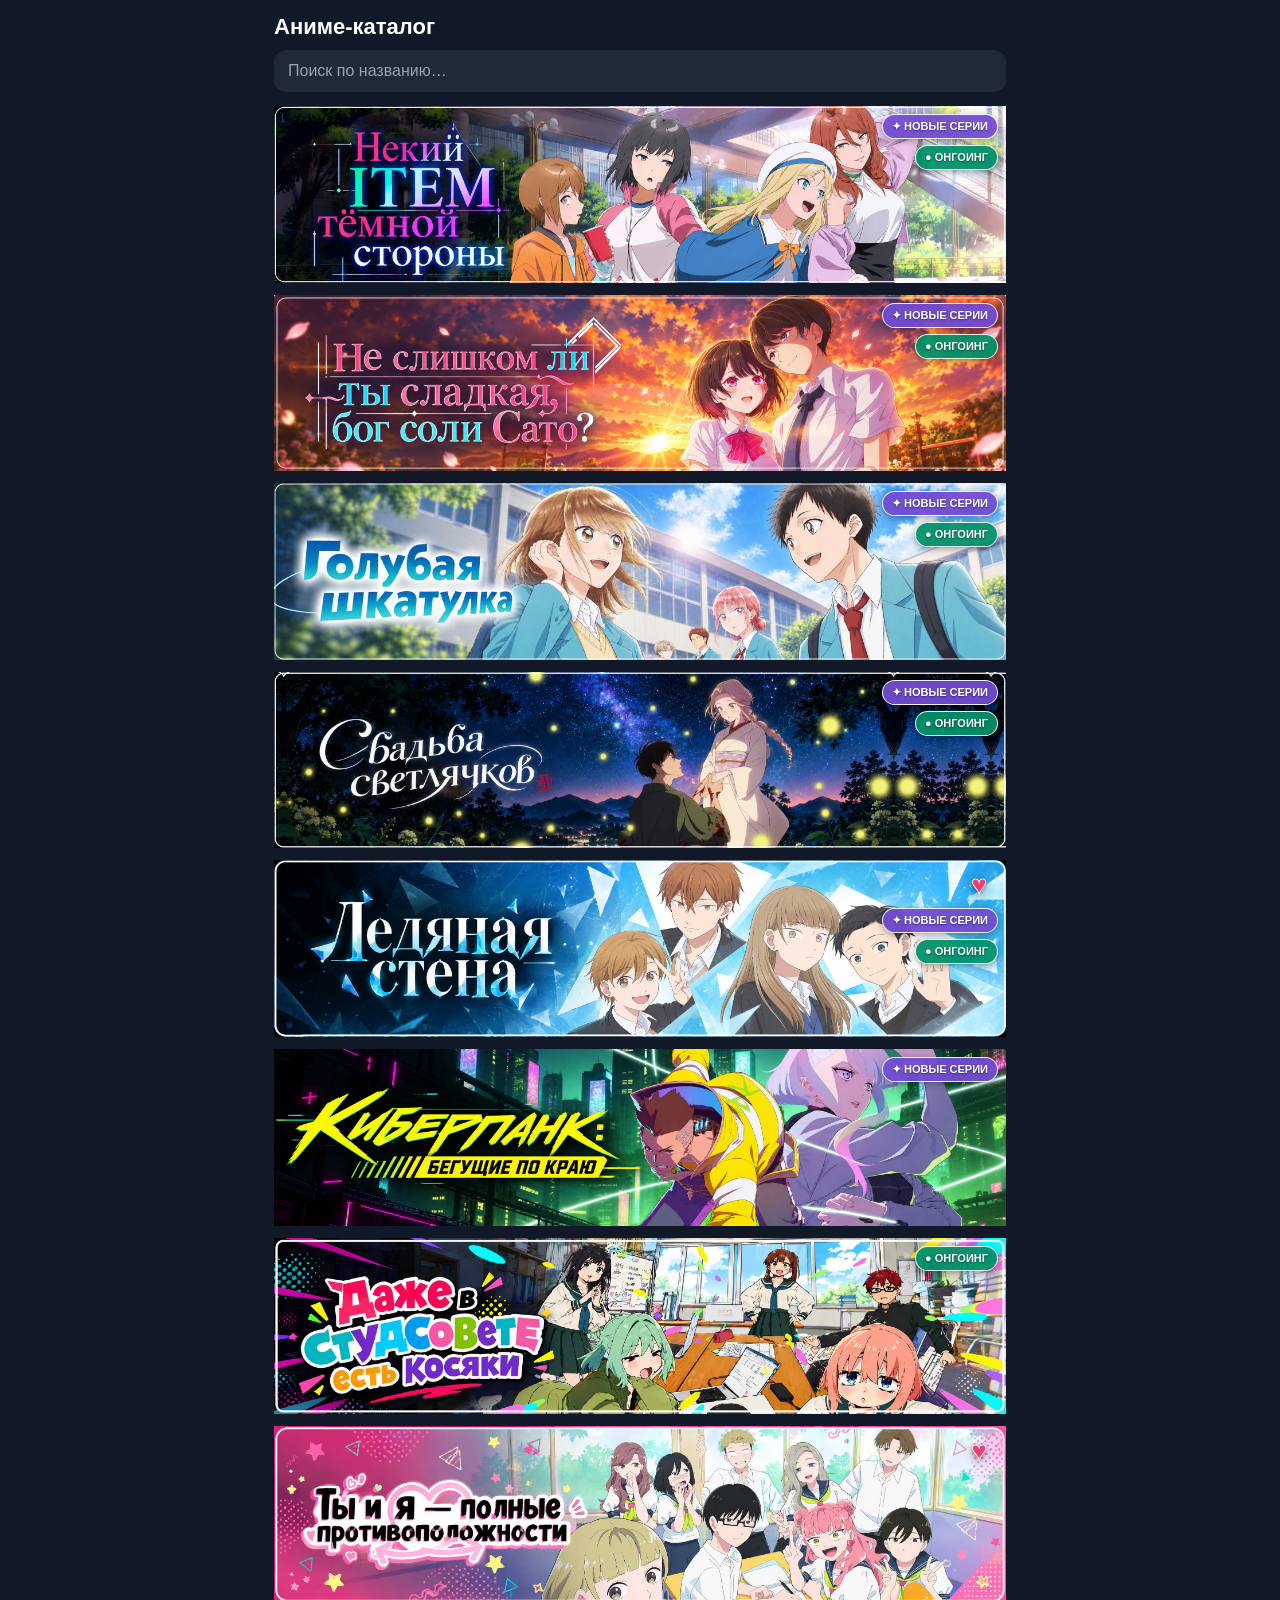
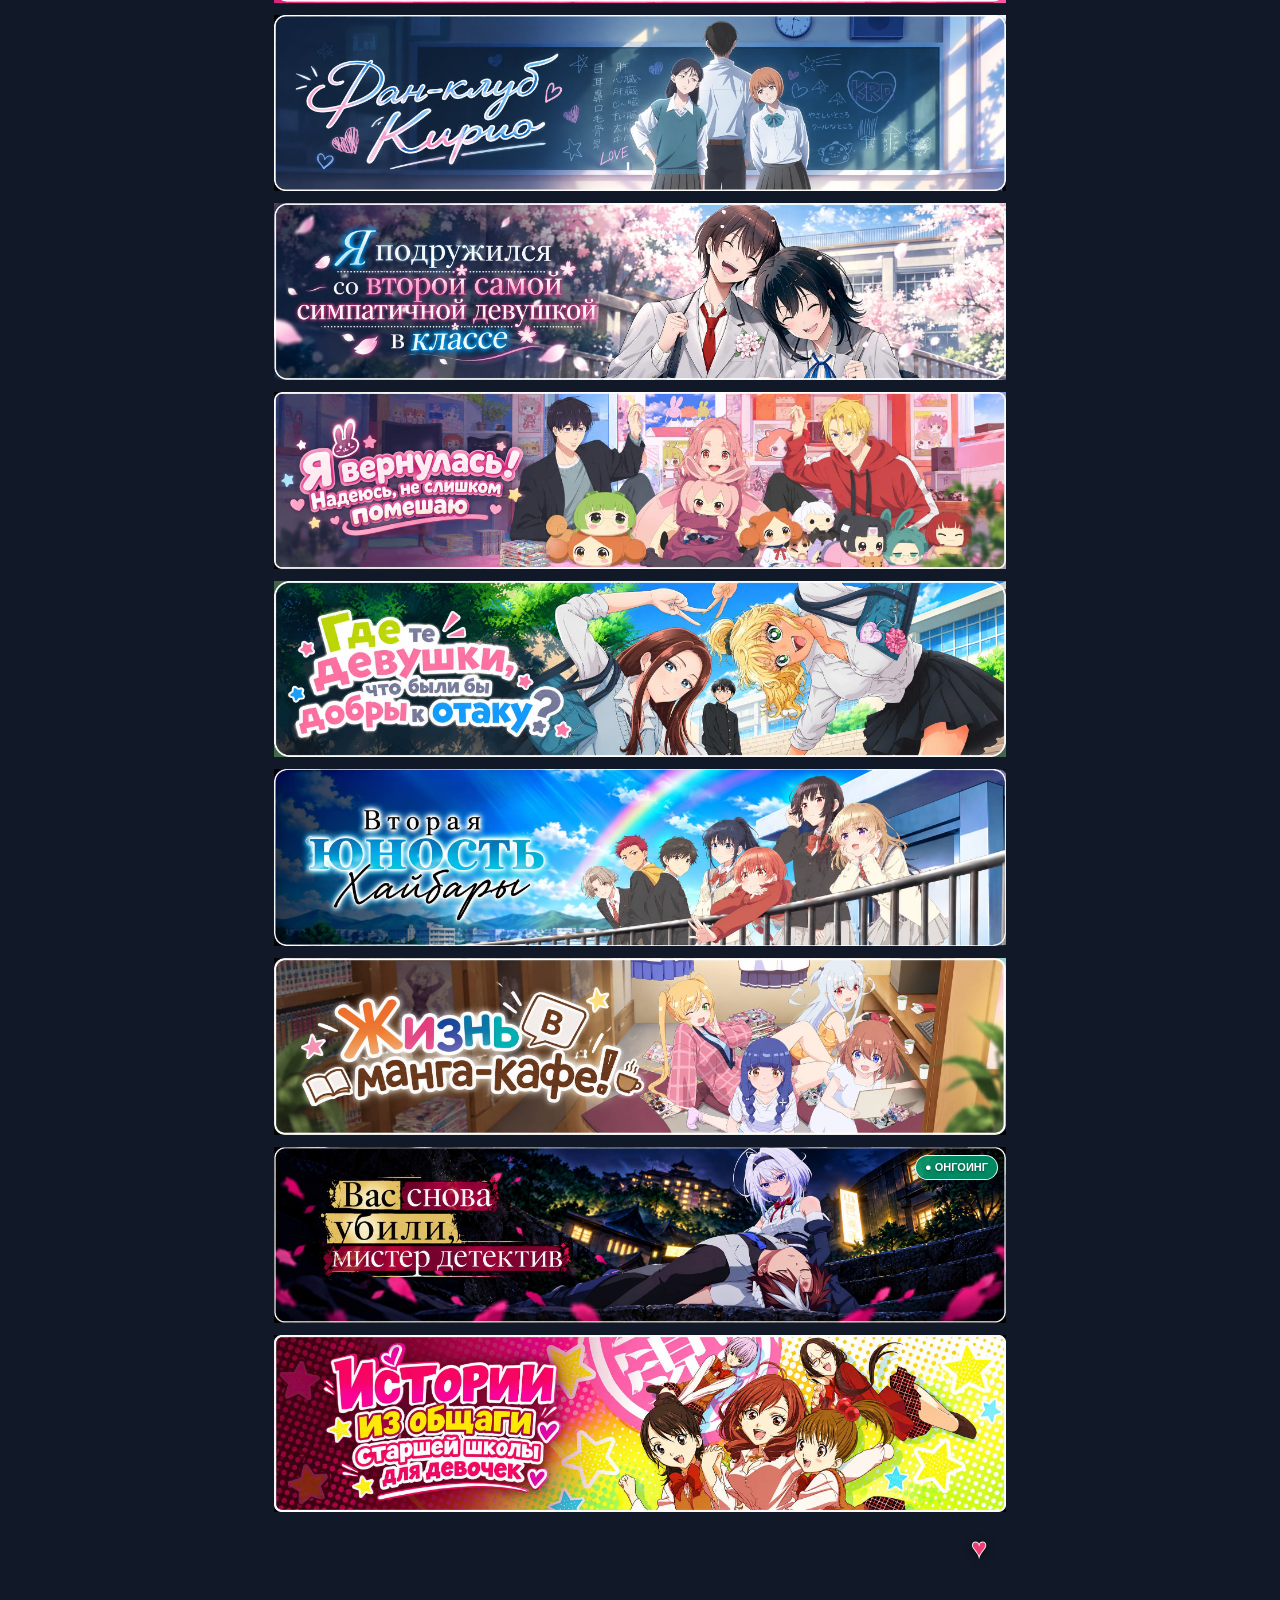
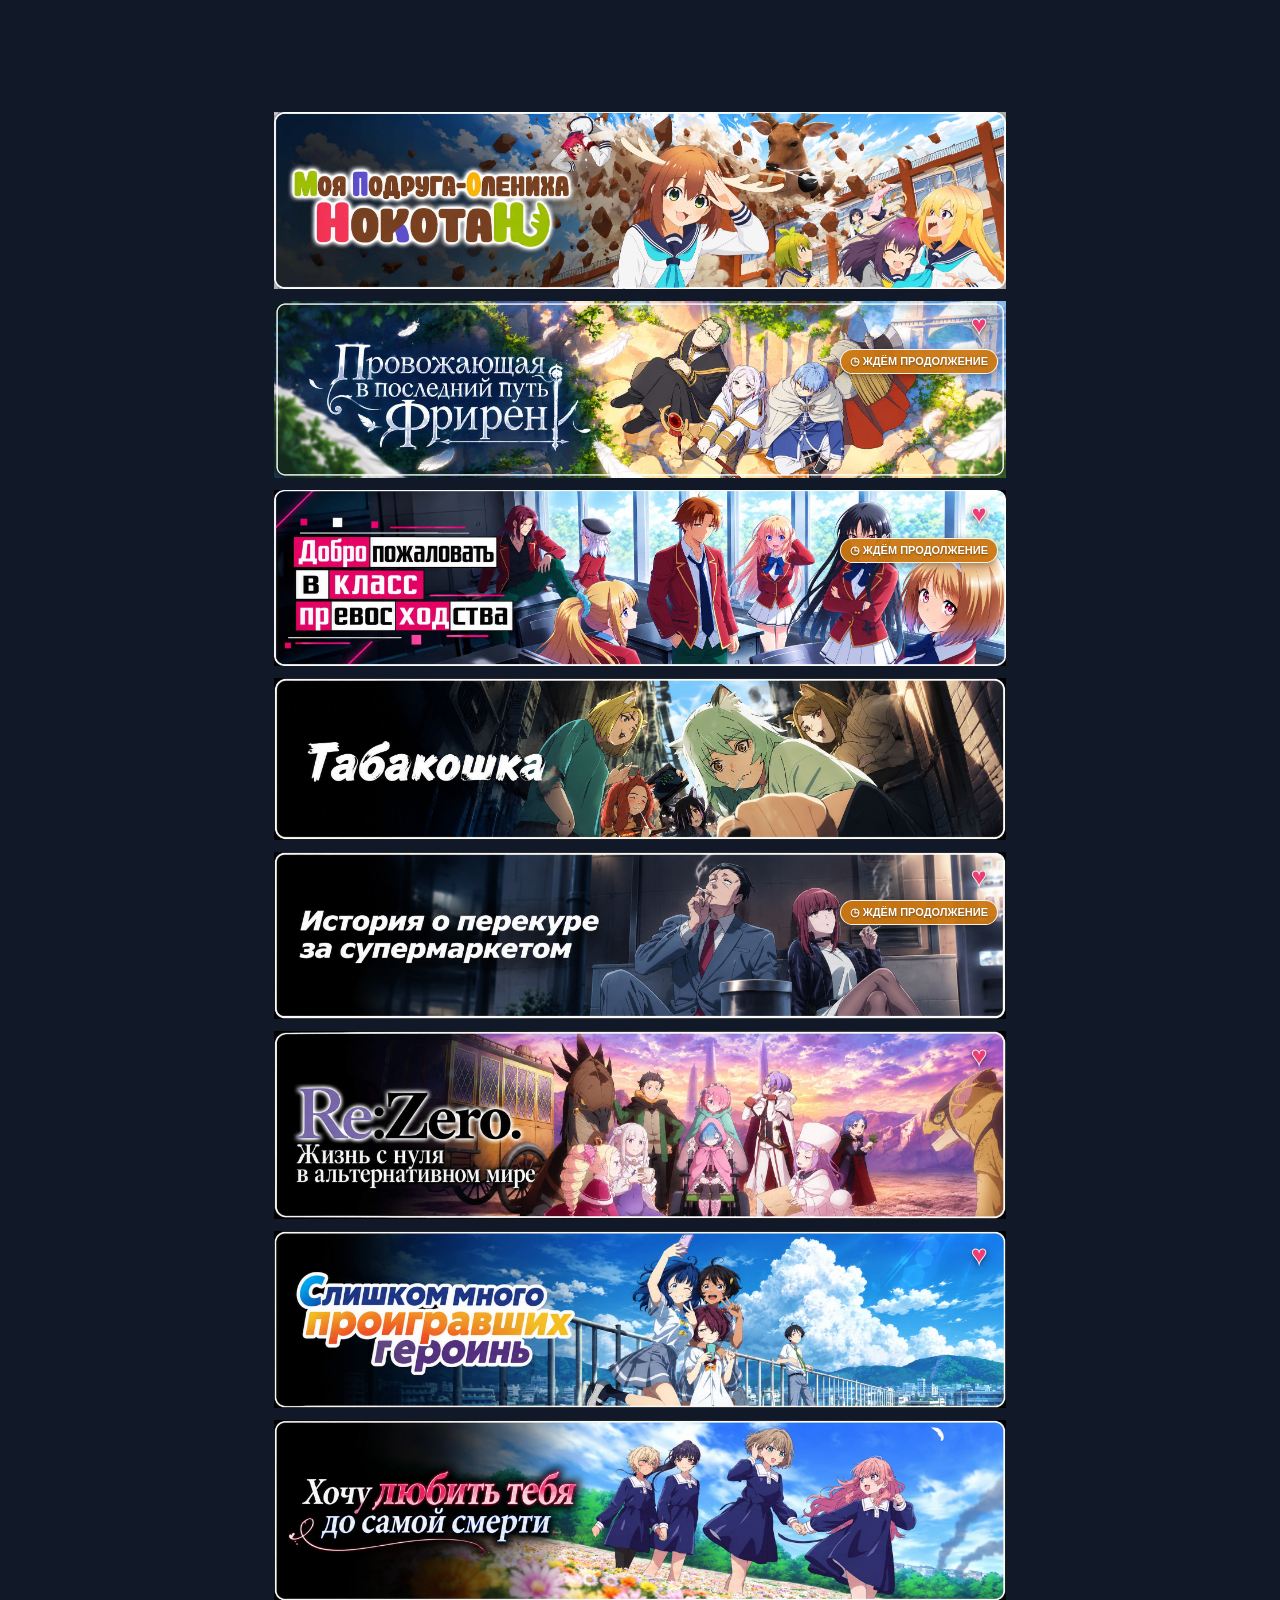
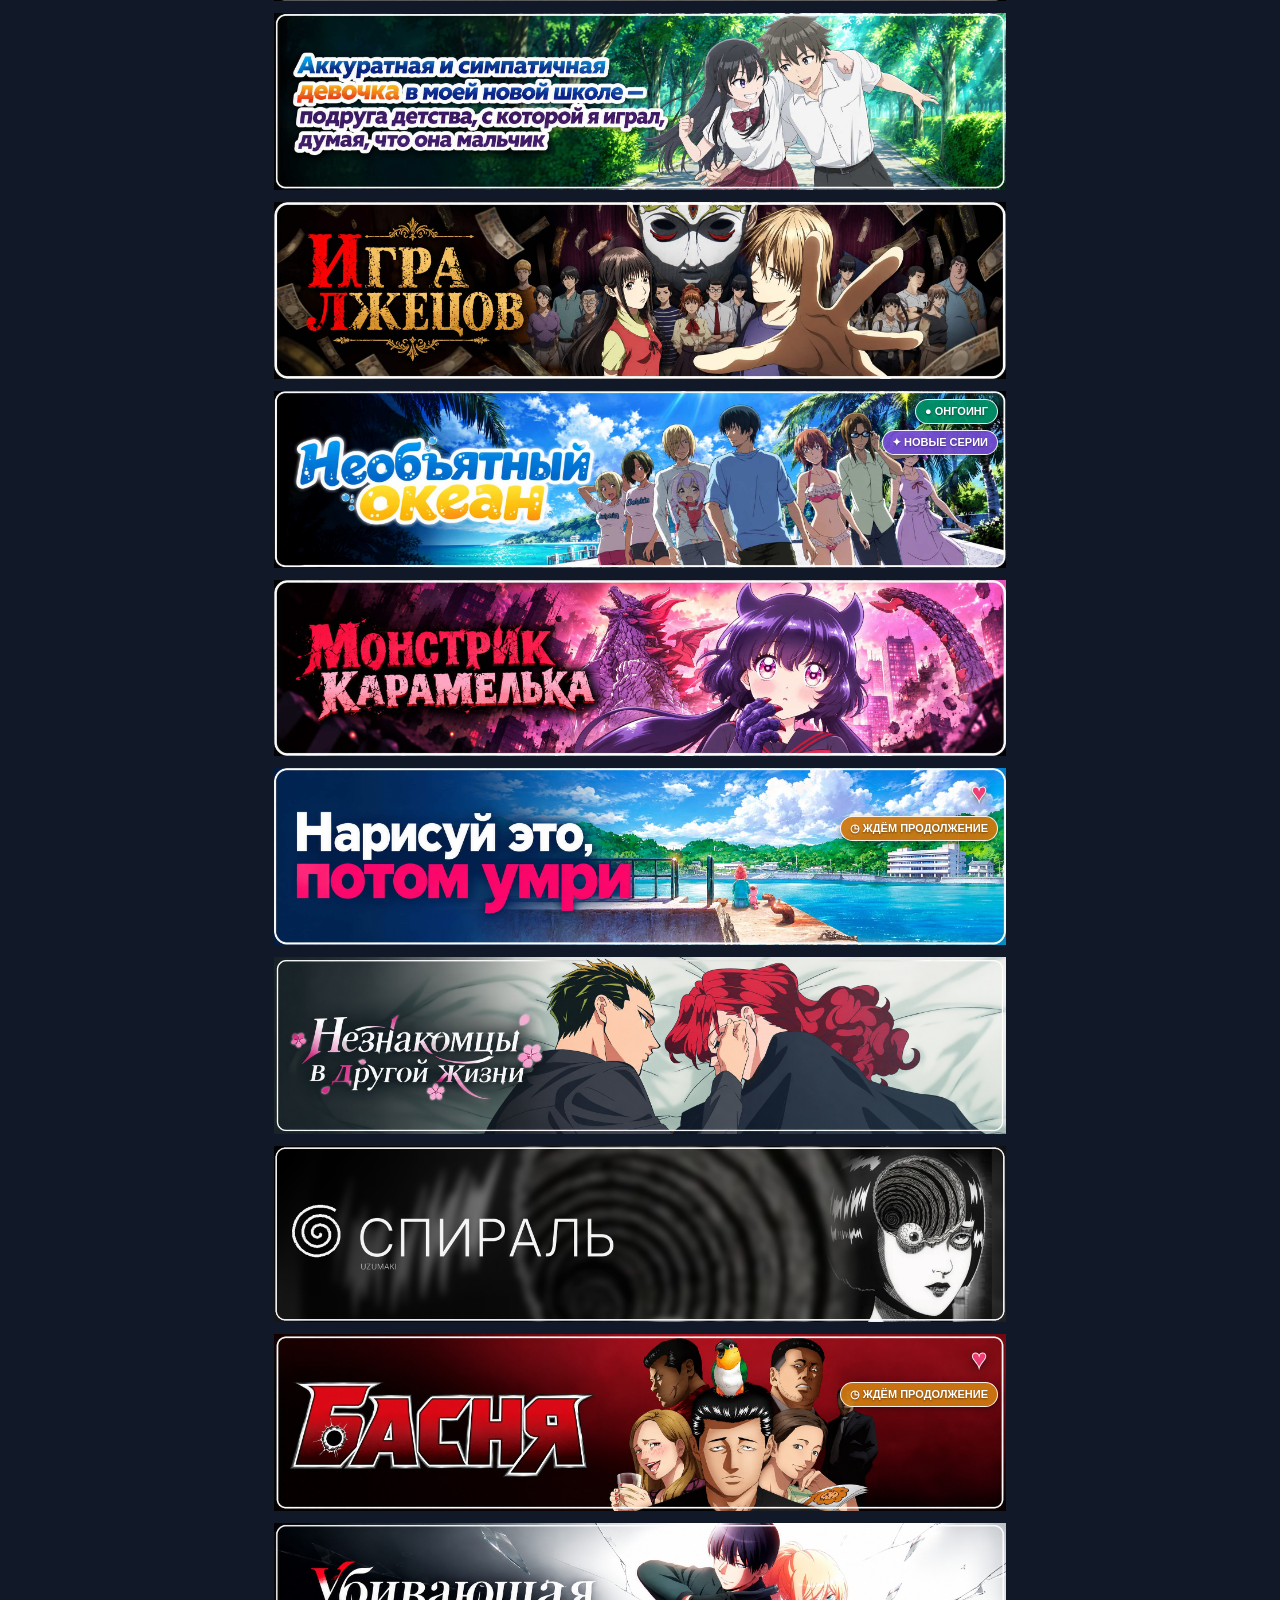
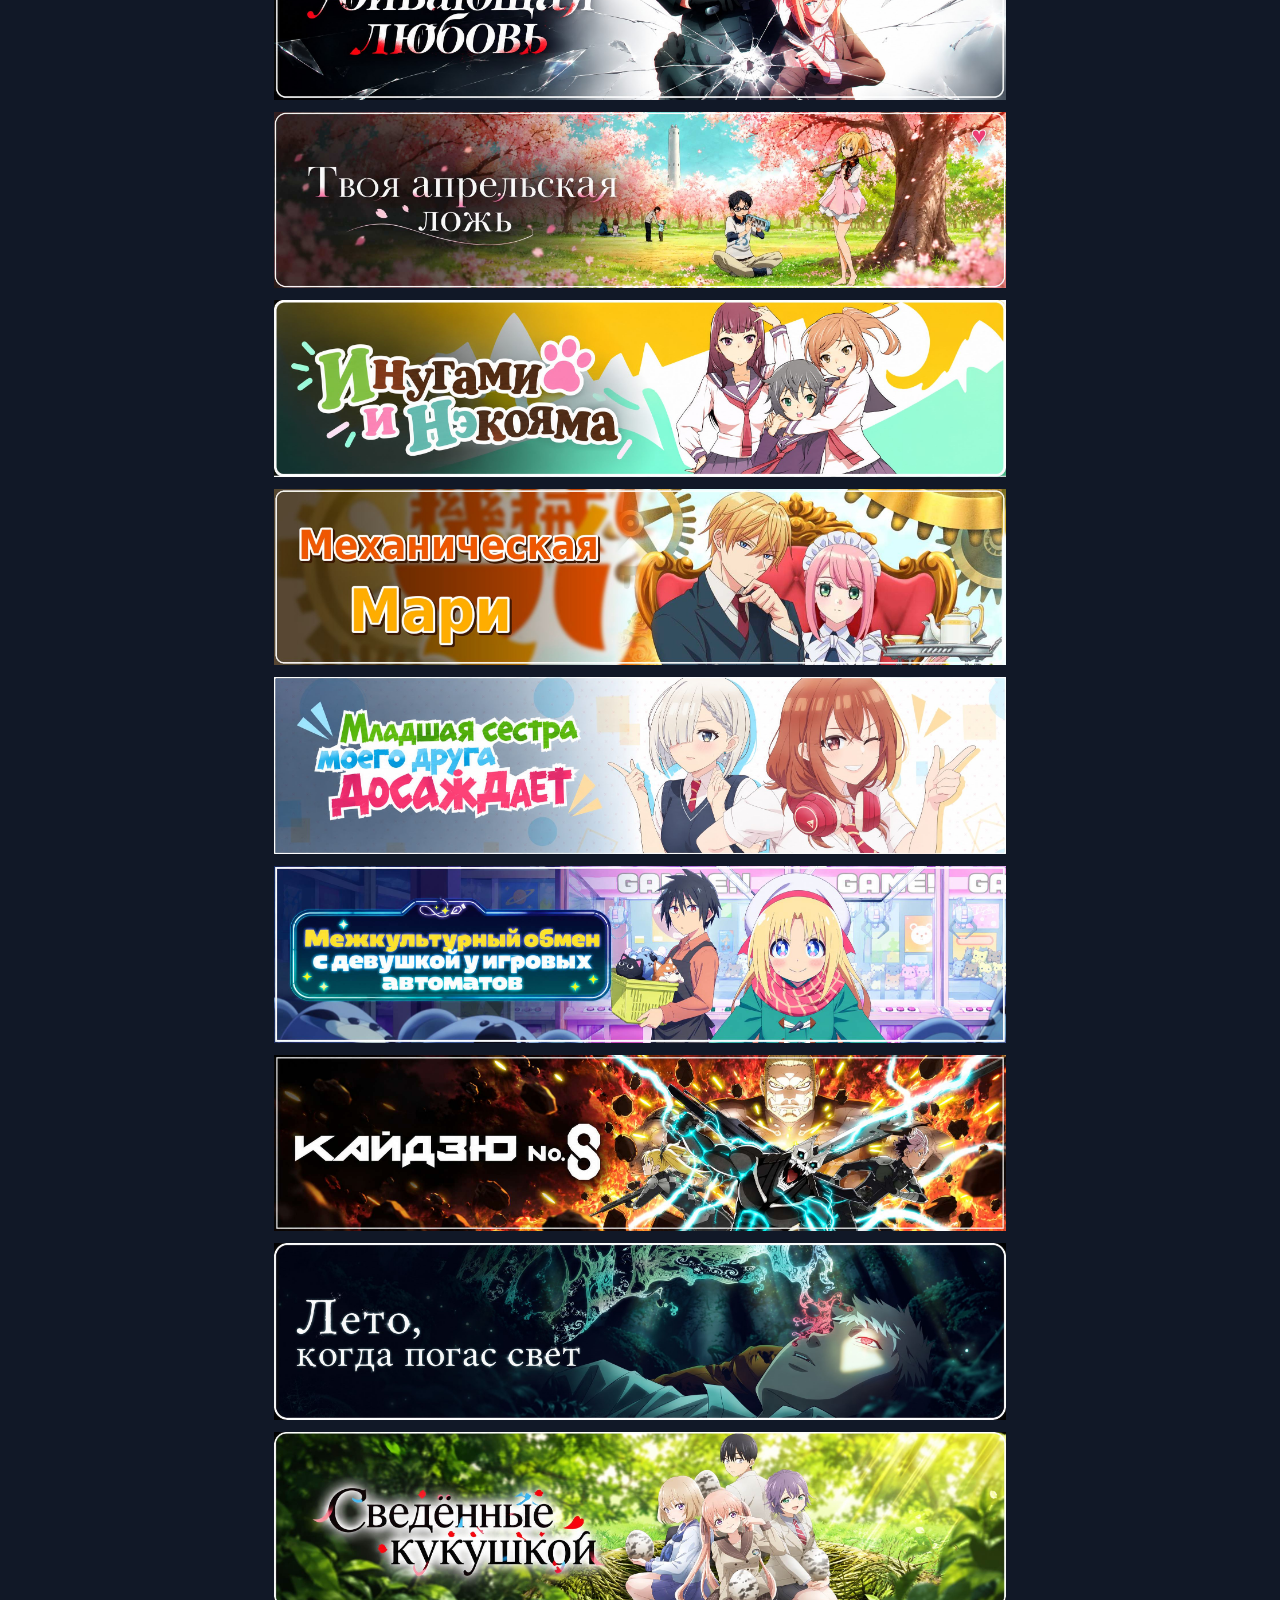
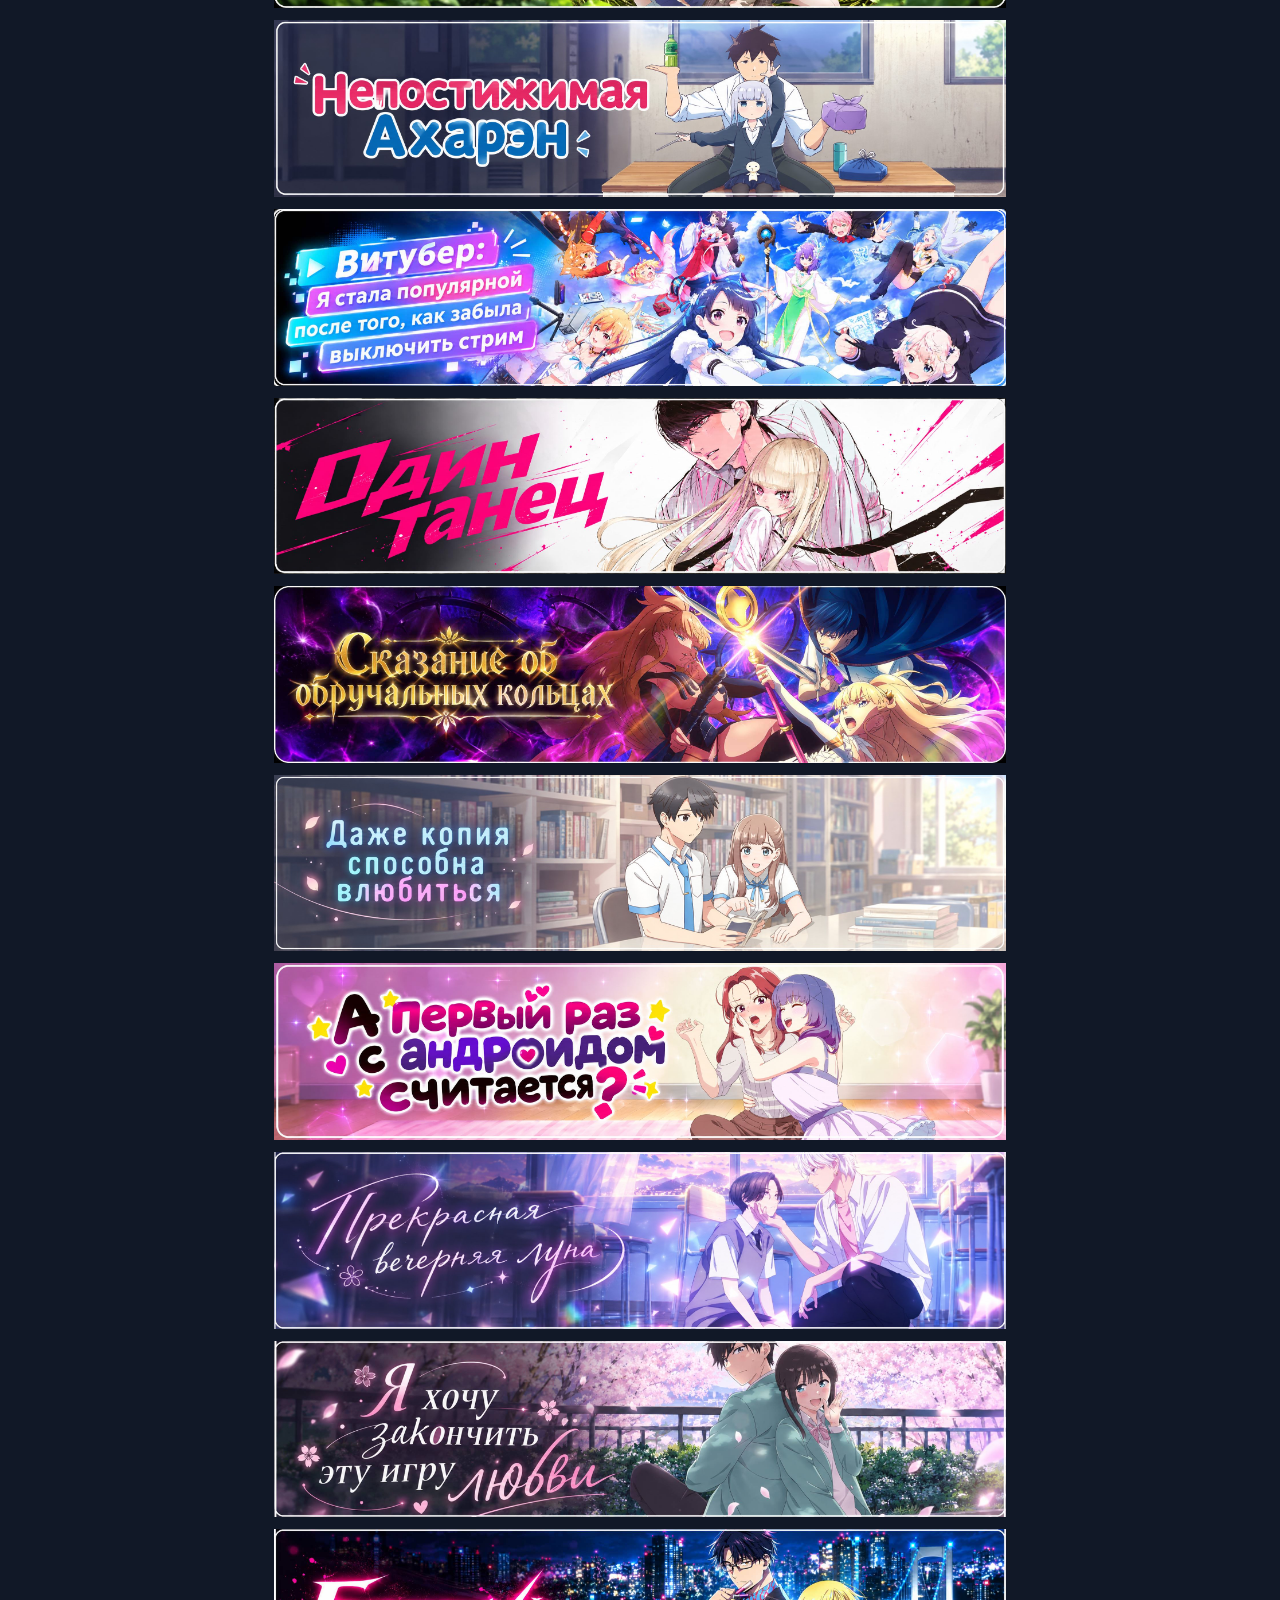
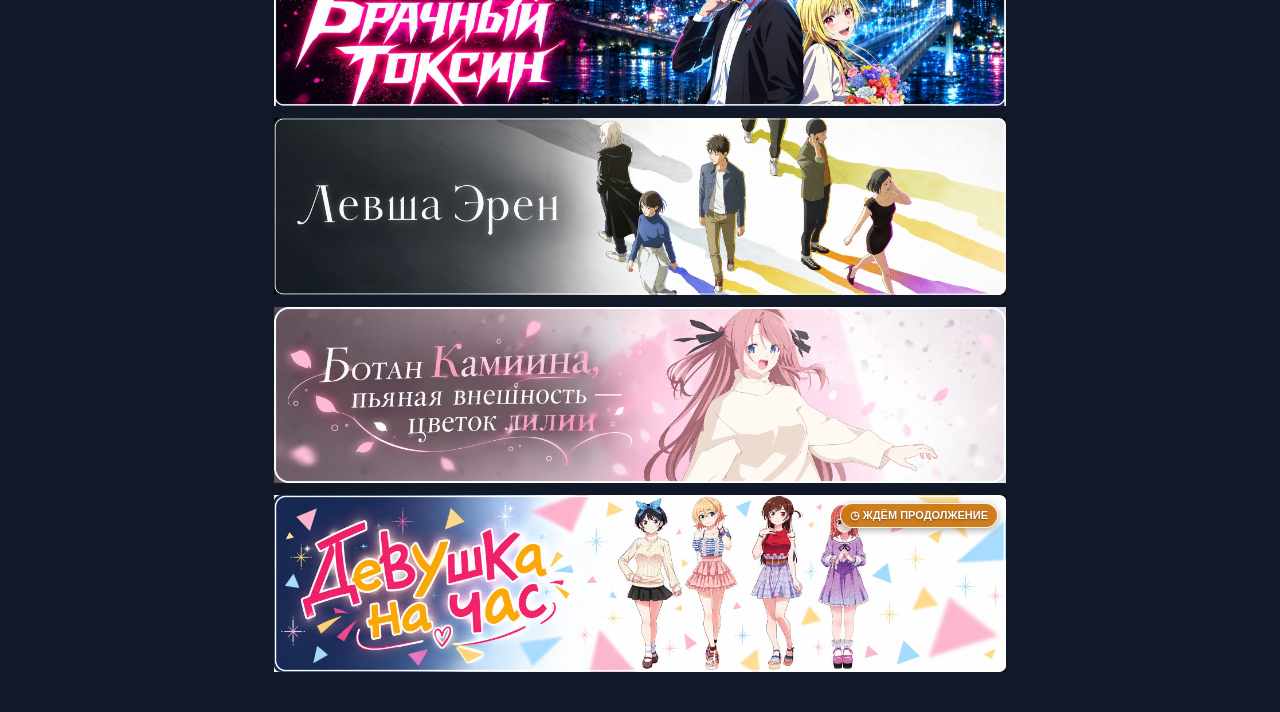
<file: index.html>
<!doctype html>
<html lang="ru">
<head>
<meta charset="UTF-8">
<meta name="viewport" content="width=device-width,initial-scale=1,viewport-fit=cover">
<title>Аниме-каталог</title>
<script src="https://telegram.org/js/telegram-web-app.js"></script>
<style>
:root{
  color-scheme:dark;
  --bg:var(--tg-theme-bg-color,#111827);
  --text:var(--tg-theme-text-color,#fff);
  --hint:var(--tg-theme-hint-color,#9ca3af);
  --secondary:var(--tg-theme-secondary-bg-color,#1f2937);
}
*{box-sizing:border-box}
html,body{
  margin:0;
  min-height:100%;
  background:var(--bg);
  color:var(--text);
  font-family:-apple-system,BlinkMacSystemFont,"Segoe UI",Roboto,Arial,sans-serif;
}
body{padding-bottom:max(20px,env(safe-area-inset-bottom))}
.top{
  position:sticky;
  top:0;
  z-index:10;
  padding:14px 14px 12px;
  background:var(--bg);
}
h1{margin:0 0 10px;font-size:22px}
#search{
  width:100%;
  border:0;
  outline:0;
  border-radius:12px;
  padding:12px 14px;
  font-size:16px;
  background:var(--secondary);
  color:var(--text);
}
#search::placeholder{color:var(--hint)}
#catalog{
  display:flex;
  flex-direction:column;
  gap:12px;
  padding:2px 14px 20px;
}
.card{
  position:relative;
  display:block;
  width:100%;
  padding:0;
  margin:0;
  border:0;
  border-radius:0;
  overflow:visible;
  background:transparent;
  cursor:pointer;
  -webkit-tap-highlight-color:transparent;
  line-height:0;
}
.card:active{transform:scale(.995)}
.card img{
  display:block;
  width:100%;
  height:auto;
  margin:0;
  padding:0;
  border:0;
}

/* Плашки — единственное функциональное расширение */
.badges{
  position:absolute;
  top:8px;
  right:8px;
  z-index:2;
  display:flex;
  flex-direction:column;
  align-items:flex-end;
  gap:6px;
  pointer-events:none;
  line-height:1;
}
.badge{
  display:inline-flex;
  align-items:center;
  gap:5px;
  padding:6px 9px;
  border:1px solid rgba(255,255,255,.9);
  border-radius:999px;
  color:#fff;
  font-size:11px;
  font-weight:800;
  line-height:1;
  white-space:nowrap;
  text-shadow:0 1px 2px rgba(0,0,0,.45);
  box-shadow:0 2px 7px rgba(0,0,0,.35);
}
.badge-ongoing{background:rgba(0,145,105,.94)}
.badge-new{background:rgba(114,76,210,.95)}
.badge-waiting{background:rgba(205,120,17,.95)}

.badge-heart{
  width:38px;
  height:34px;
  display:grid;
  place-items:center;
  color:#fff;
  font-size:27px;
  line-height:1;
  text-shadow:0 1px 3px rgba(0,0,0,.45);
  filter:drop-shadow(0 2px 5px rgba(0,0,0,.4));
}
.badge-heart::before{
  content:"♥";
  color:#ee3d75;
  -webkit-text-stroke:1px rgba(255,255,255,.9);
}

.message{padding:28px 14px;text-align:center;color:var(--hint)}

@media(min-width:760px){
  .top,#catalog{max-width:760px;margin-left:auto;margin-right:auto}
}
</style>
</head>
<body>
<header class="top">
  <h1>Аниме-каталог</h1>
  <input id="search" type="search" placeholder="Поиск по названию…" autocomplete="off">
</header>

<main id="catalog"><div class="message">Загрузка каталога…</div></main>

<script>
const tg=window.Telegram?.WebApp;
if(tg){tg.ready();tg.expand()}

const catalogEl=document.getElementById("catalog");
const search=document.getElementById("search");
let anime=[];

function openAnime(url){
  if(tg?.openTelegramLink) tg.openTelegramLink(url);
  else window.location.href=url;
}

function searchableText(item){
  return [item.title,...(item.aliases||[])].join(" ").toLocaleLowerCase("ru");
}

function addBadges(card,item){
  const values=Array.isArray(item.badges)?item.badges:[];
  if(!values.length)return;

  const badges=document.createElement("div");
  badges.className="badges";

  for(const raw of values){
    const badge=String(raw).toLowerCase();

    if(badge==="recommendation" || badge==="recommended"){
      const el=document.createElement("div");
      el.className="badge-heart";
      el.title="Рекомендация";
      badges.appendChild(el);
    }

    if(badge==="ongoing"){
      const el=document.createElement("div");
      el.className="badge badge-ongoing";
      el.textContent="● ОНГОИНГ";
      badges.appendChild(el);
    }

    if(badge==="new-episodes" || badge==="new-season"){
      const el=document.createElement("div");
      el.className="badge badge-new";
      el.textContent="✦ НОВЫЕ СЕРИИ";
      badges.appendChild(el);
    }

    if(badge==="waiting" || badge==="continuation"){
      const el=document.createElement("div");
      el.className="badge badge-waiting";
      el.textContent="◷ ЖДЁМ ПРОДОЛЖЕНИЕ";
      badges.appendChild(el);
    }
  }

  if(badges.children.length)card.appendChild(badges);
}

function render(query=""){
  const q=query.trim().toLocaleLowerCase("ru");
  const items=anime.filter(item=>searchableText(item).includes(q));
  catalogEl.innerHTML="";

  if(!items.length){
    catalogEl.innerHTML='<div class="message">Ничего не найдено</div>';
    return;
  }

  for(const item of items){
    const card=document.createElement("div");
    card.className="card";
    card.setAttribute("role","button");
    card.setAttribute("tabindex","0");
    card.setAttribute("aria-label",item.title);

    const img=document.createElement("img");
    img.src=item.image;
    img.alt=item.title;
    img.loading="lazy";
    img.decoding="async";

    card.appendChild(img);
    addBadges(card,item);

    card.addEventListener("click",()=>openAnime(item.url));
    card.addEventListener("keydown",e=>{
      if(e.key==="Enter"||e.key===" "){
        e.preventDefault();
        openAnime(item.url);
      }
    });

    catalogEl.appendChild(card);
  }
}

async function loadCatalog(){
  try{
    const response=await fetch("catalog.json?ts="+Date.now(),{cache:"no-store"});
    if(!response.ok)throw new Error("HTTP "+response.status);
    anime=await response.json();
    render(search.value);
  }catch(error){
    console.error(error);
    catalogEl.innerHTML='<div class="message">Не удалось загрузить каталог</div>';
  }
}

search.addEventListener("input",e=>render(e.target.value));
loadCatalog();
</script>
</body>
</html>
</file>
